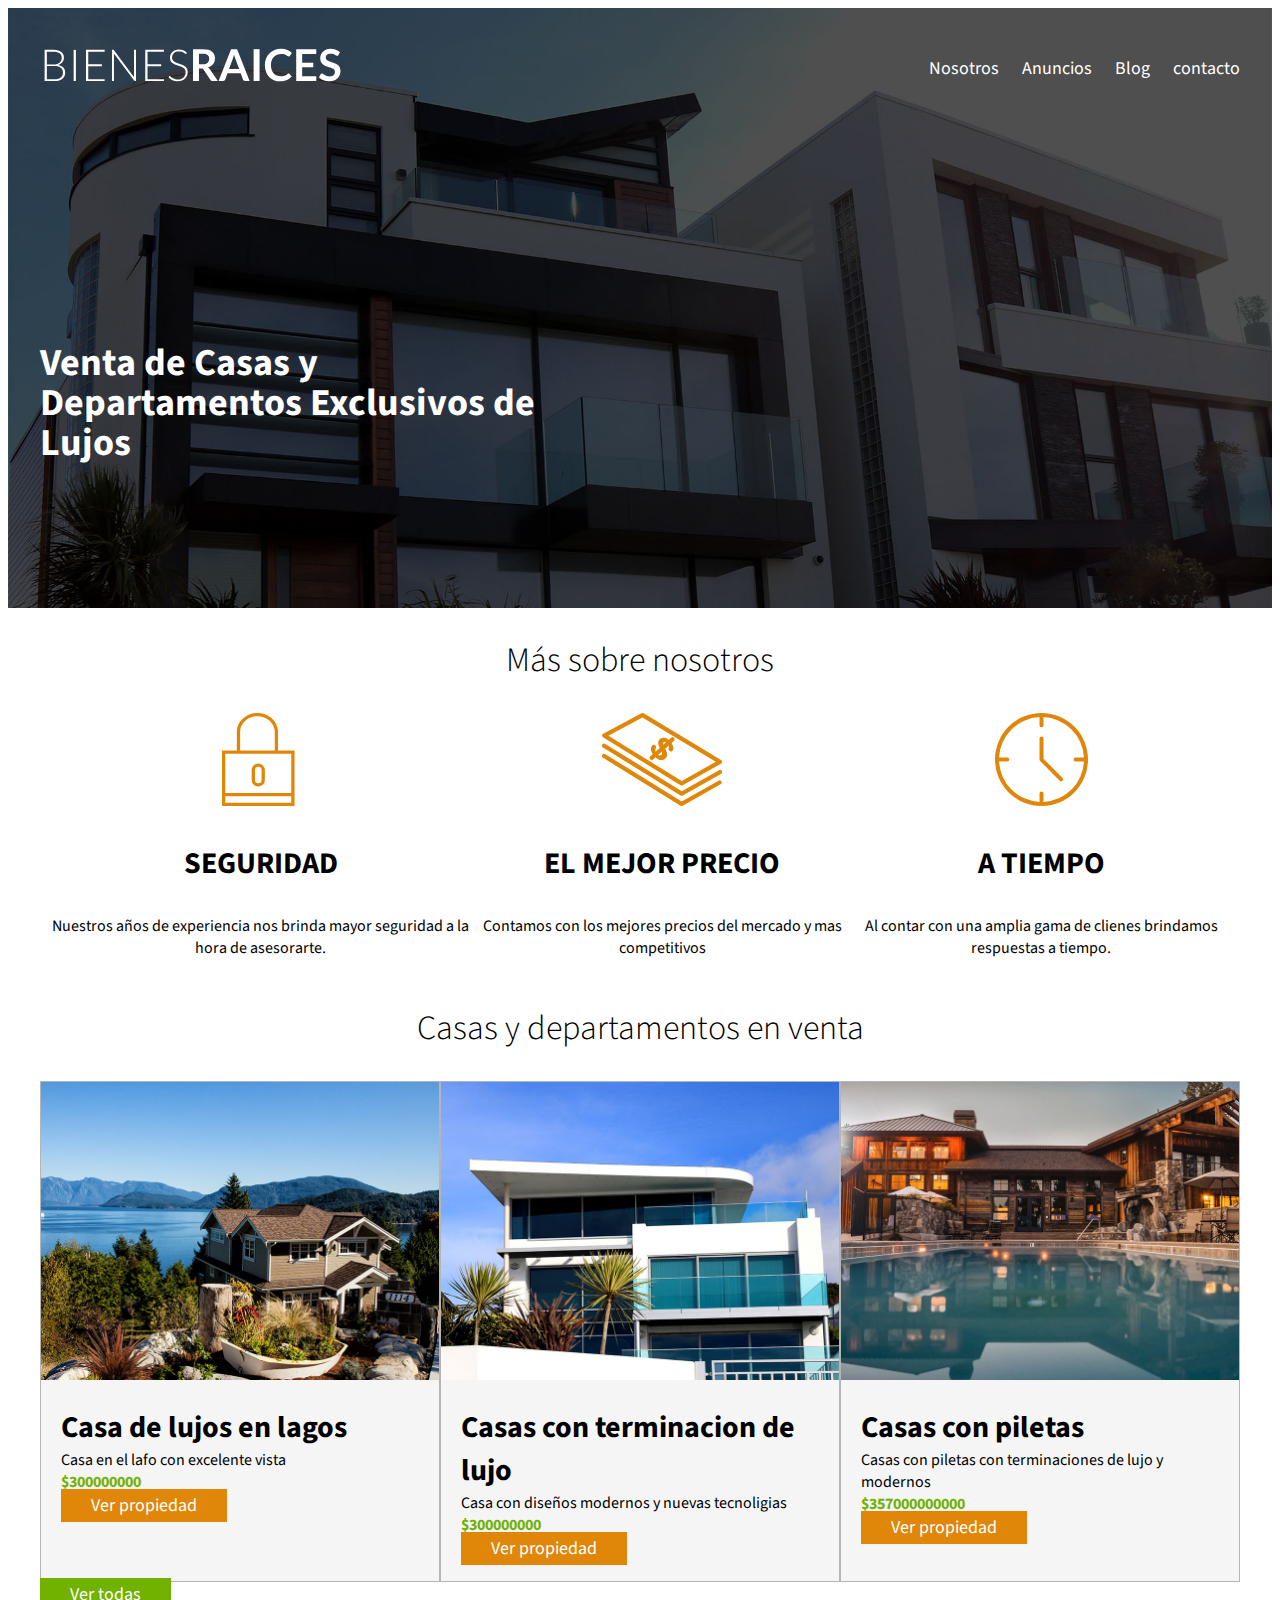
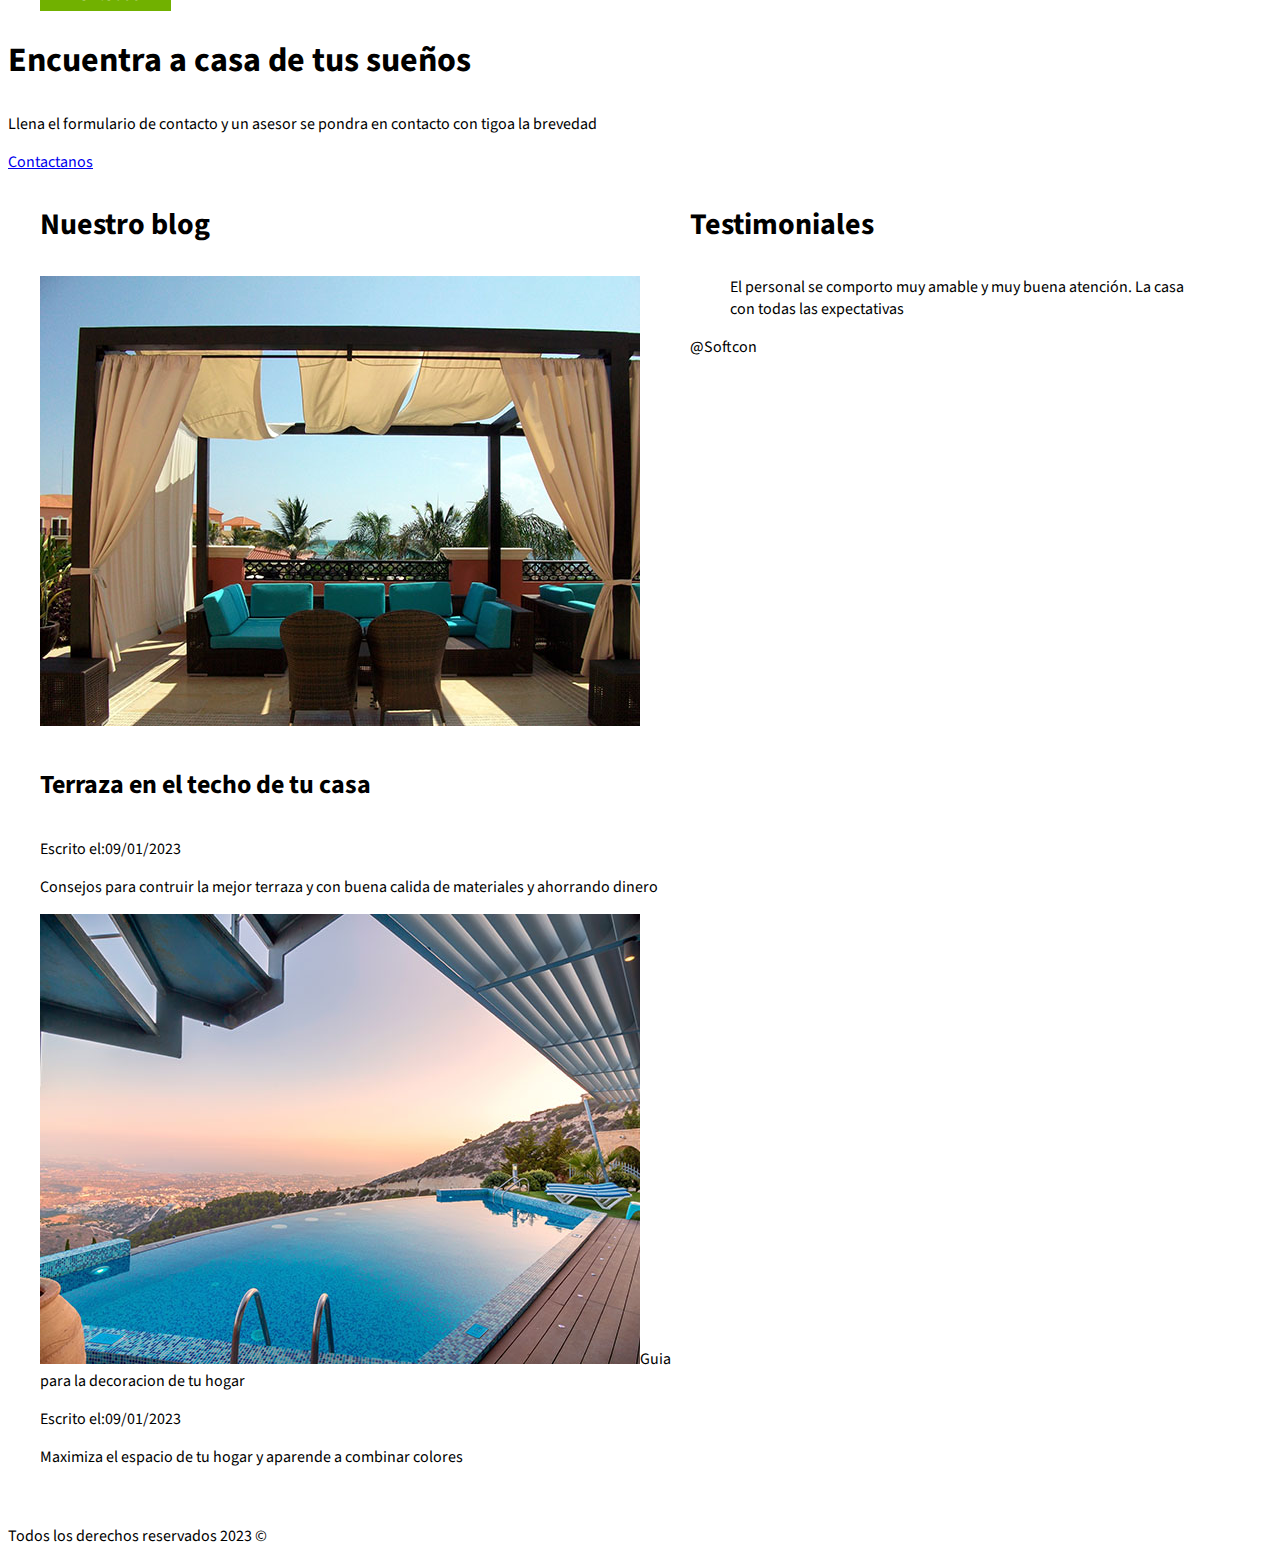
<file: index.html>
<!DOCTYPE html>
<html lang="en">
<head>
    <meta charset="UTF-8">
    <meta http-equiv="X-UA-Compatible" content="IE=edge">
    <meta name="viewport" content="width=device-width, initial-scale=1.0">
    <meta name="description" content="Expertos en conseguir tu casa">
    <meta name="keywords" content="casas, venta, alquiler">
    <title> Bienes y Raices</title>
    <link rel="preconnect" href="https://fonts.googleapis.com"><link rel="preconnect" href="https://fonts.gstatic.com" crossorigin><link href="https://fonts.googleapis.com/css2?family=Poppins:ital,wght@0,600;1,200&family=Sofia+Sans:ital,wght@0,100;1,100&family=Source+Sans+Pro:ital,wght@1,200&display=swap" rel="stylesheet">
    <link rel="stylesheet" href="./css/style.css">
</head>
<body> 
    <header class="sitio-header inicio">
        <div class="contenedor contenido-header">
            <div class="barra">
            <a href="/">
                <img src="./img/logo.svg" alt="logotipo">
            </a>
            <nav class="navegacion">
                <a href="nosotros.html">Nosotros</a>
                <a href="anuncios.html">Anuncios</a>
                <a href="Blog.html">Blog</a>
                <a href="contacto.html">contacto</a>
            </nav>   

        </div>

            <h1>Venta de Casas y Departamentos Exclusivos de Lujos</h1>
    </div><!--Contenedo-->
    </header>   

    <section class="contenedor seccion">
        <h2 class="fw-300  centrar-texto"> Más sobre nosotros</h2>
        
       
    <div class="iconos-nostros">
        <div class="icono">
            <img src="./img/icono1.svg" alt="Icono de seguridad">
            <h3>Seguridad</h3>

            <p>Nuestros años de experiencia nos brinda mayor seguridad a la hora de asesorarte.</p>
            
        </div>

        <div class="icono">
            <img src="./img/icono2.svg" alt="Icono de precios">
            <h3>El mejor precio</h3>

            <p>Contamos con los mejores precios del mercado y mas competitivos</p>
        </div>
        <div class="icono">
            <img src="./img/icono3.svg" alt="Icono de tiempo">
            <h3>A tiempo</h3>

            <p>Al contar con una amplia gama de clienes brindamos respuestas a tiempo.</p>
        </div>
    </div>
    </section>   

    <main class="seccion contenedor">
        <h2 class="fw-300  centrar-texto">Casas y departamentos en venta</h2>
        
    <div class="contenedor-anuncios">    
        <div class="anuncio">
            <img src="./img/anuncio1.jpg" alt="Anuncio de casa lago">

            <div class="contenido-anuncio">
                <h3>Casa de lujos en lagos</h3>

                <p>Casa en el lafo con excelente vista</p>

                <p class="precio">$300000000</p>
                <a href="#" class="boton boton-amarillo">Ver propiedad</a>
            </div>
        </div>

        <div class="anuncio">
            <img src="./img/anuncio2.jpg" alt="Anuncio de casa de lujo">
            
            <div class="contenido-anuncio">
                <h3>Casas con terminacion de lujo</h3>

                <p>Casa con diseños modernos y nuevas tecnoligias</p>

                <p class="precio">$300000000</p>
                <a href="#" class="boton boton-amarillo">Ver propiedad</a>
            </div>
         </div>
        
        <div class="anuncio">
            <img src="./img/anuncio3.jpg" alt="Anuncio de casa con piletas">

            <div class="contenido-anuncio">
                <h3>Casas con piletas</h3>

                <p>Casas con piletas con terminaciones de lujo y modernos</p>

                <p class="precio">$357000000000</p>
                <a href="#"class="boton boton-amarillo" >Ver propiedad</a>
            </div>
         </div>

        
    </div>

    <a href="#"class="boton boton-verde">Ver todas</a>
    </main>   

    <section class="blog">
            <h2>Encuentra a casa de tus sueños</h2>
            <p>Llena el formulario de contacto y un asesor se pondra en contacto con tigoa la brevedad</p>
            <a href="contacto.html">Contactanos</a>

        </section>   

        <div class="seccion-inferior contenedor">
            <section>
                <h3>Nuestro blog</h3>
                <article class="entrada-blog">
                    <div class="image">
                        <img src="./img/blog1.jpg" alt="Ingreso Blog">
                    </div>
                <h4>Terraza en el techo de tu casa</h4>
                <p>Escrito el:09/01/2023</p>
                <p>Consejos para contruir la mejor terraza y con buena calida de materiales y ahorrando dinero</p>
            </article>
            
            <article>
                <img src="./img/blog2.jpg" alt="Ingreso Blog"
                
                br <h4>Guia para la decoracion de tu hogar</h4>
                <p>Escrito el:09/01/2023</p>
                <p>Maximiza el espacio de tu hogar y aparende a combinar colores</p>
            </article>

            </section>    

            <section class="testimoniales">
                <h3>Testimoniales</h3>

                <blockquote>
                    El personal se comporto muy amable y muy buena atención. La casa con todas las expectativas
                </blockquote>

                <p>@Softcon</p>

        
        </section>   
    
</div>

<footer>
    <nav class="navegacion">
        <a href="nosotros.html">Nosotros</a>
        <a href="anuncios.html">Anuncios</a>
        <a href="Blog.html">Blog</a>
        <a href="contacto.html">contacto</a>
    </nav>  
         <p>Todos los derechos reservados 2023 &copy;</p>

</footer>

    
</body>
</html>
</file>
<file: css/style.css>
/* Globales */
html{

    font-size: 62.5%; /** Reseteo de REM --> 62.5% =10 px de 16px**/
    
    }
    
    
    body{

        font-family: 'Poppins', sans-serif;
        font-family: 'Sofia Sans', sans-serif;
        font-family: 'Source Sans Pro', sans-serif;
        font-size: 1.6rem;
    
    }

img{

    max-width: 100%;
}   
    
    
    /* Contenido */
    
    .contenedor{
    
    max-width: 120rem;
    margin: 0 auto;
    
    }
    
    h1{
        font-size: 3.8rem;
    }

    h2{

        font-size: 3.4rem;

    }

    h3{

        font-size: 3rem;
    }


    h4{

        font-size: 2.6rem;
    }

    /*Utilidades*/

    .seccion{

        margin-top: 2rem;
        margin-bottom: 2rem;

    }

    .fw-300{

        font-weight: 300;

    }

    .centrar-texto{

        text-align: center;


    }


    /**Botones**/


    .boton{

        color: white;
        font-size: 700;
        text-decoration: none;
        font-size: 1.8rem;
        padding: 0.4rem 3rem;
    }

    .boton-amarillo{

        background-color: #e08709;

    }

    .boton-verde{

        background-color: #71b100;


    }



    .sitio-header.inicio{
    
    background:url(../img/header.jpg);
    background-position: center center;
    background-size: cover;
    height: 100vp;
    min-height: 60rem;
    }
    

    .contenido-header{

        height: 500px;
        display: flex;
        flex-direction: column;
        justify-content: space-between;

    }

  .contenido-header h1{

        color: white;
        padding-bottom: 2rem;
        max-width: 500px;
        line-height: 4rem;
    }


    .barra{
    
        display: flex;
        justify-content: space-between;
        align-items: center;
        padding-top: 3rem;
        
    }
    
    /* Navegacion  */
    
    .navegacion a {
    
        color: white;
        text-decoration: none;
        font-size: 1.8rem; /**equivale a 18px**/
        margin-right: 2rem;
        
    }
    
    .navegacion a:last-of-type{
    
        margin: 0px;
    }
    
    .navegacion a:hover{
        color: darkgreen;
    
    }

/* Iconos nosotros */

.iconos-nostros{

display: flex;
justify-content: space-between;

}


.icono  {

flex-basis: calc(33.3%-1rem);

text-align: center;


}

.icono h3{

    text-transform: uppercase;

}


/* Anuncios */

.contenedor-anuncios{
display: flex;
justify-content:space-between;
}

.anuncio{

flex-basis: calc(33.3-1rem);
border: 1px solid #b5b5b5;
background: #f5f5f5;
}


.contenido-anuncio{

    padding: 2rem;

}

.contenido-anuncio h3, .contenido-anuncio p {

    margin: 0;

}


.precio{

    color: #71b100;
    font-weight: 700;

}


/** Seccion inferior**/

.seccion-inferior{

display: flex;
justify-content: space-between;


}

.seccion-inferior .blog{

    flex-basis: 60%;
    
}


.seccion-inferior .testimoniales{

    flex-basis: calc(40%-2rem);
}
</file>
